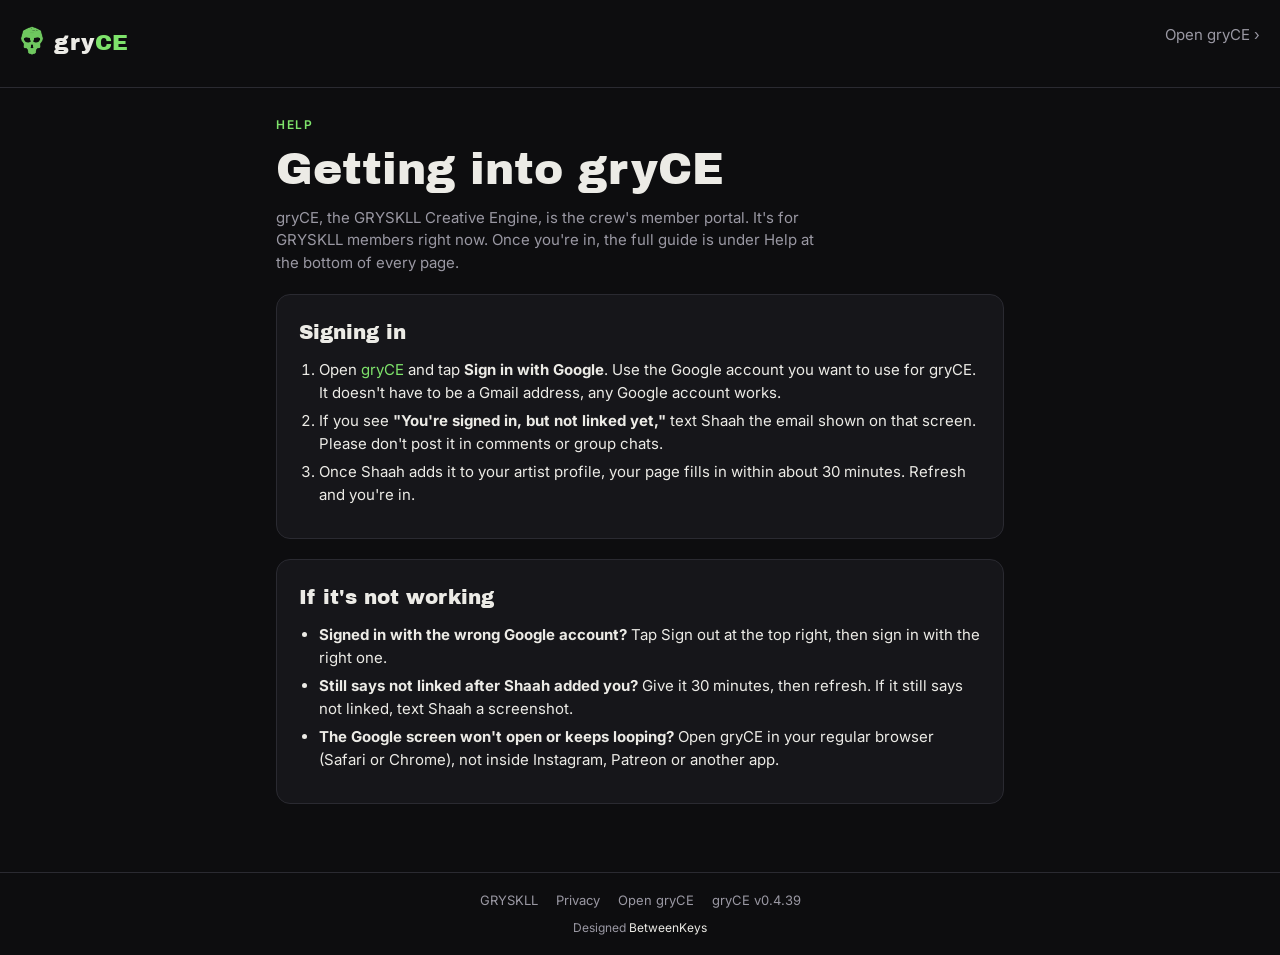
<file: docs/help.html>
<!doctype html>
<html lang="en">
<head>
  <meta charset="utf-8">
  <meta name="viewport" content="width=device-width, initial-scale=1">
  <meta name="robots" content="noindex">
  <title>gryCE help</title>
  <link rel="preconnect" href="https://fonts.googleapis.com">
  <link rel="preconnect" href="https://fonts.gstatic.com" crossorigin>
  <link href="https://fonts.googleapis.com/css2?family=Archivo+Black&family=Inter:wght@400;500;600&display=swap" rel="stylesheet">
  <link rel="icon" type="image/png" href="img/favicon.png">
  <link rel="apple-touch-icon" href="img/apple-touch-icon.png">
  <meta name="theme-color" content="#0d0d0f">
  <link rel="stylesheet" href="style.css">
</head>
<body>
  <header class="bar">
    <a class="brand" href="./"><img class="brand-mark" src="img/skull-green.png" alt="" width="28" height="39"><span>gry<span class="ce">CE</span></span></a>
    <a class="back" href="./">Open gryCE ›</a>
  </header>

  <main class="help">
    <p class="eyebrow">Help</p>
    <h1>Getting into gryCE</h1>
    <p class="muted">gryCE, the GRYSKLL Creative Engine, is the crew's member portal. It's for GRYSKLL members right now. Once you're in, the full guide is under Help at the bottom of every page.</p>

    <section class="card">
      <h2>Signing in</h2>
      <ol>
        <li>Open <a href="./">gryCE</a> and tap <strong>Sign in with Google</strong>. Use the Google account you want to use for gryCE. It doesn't have to be a Gmail address, any Google account works.</li>
        <li>If you see <strong>"You're signed in, but not linked yet,"</strong> text Shaah the email shown on that screen. Please don't post it in comments or group chats.</li>
        <li>Once Shaah adds it to your artist profile, your page fills in within about 30 minutes. Refresh and you're in.</li>
      </ol>
    </section>

    <section class="card">
      <h2>If it's not working</h2>
      <ul>
        <li><strong>Signed in with the wrong Google account?</strong> Tap Sign out at the top right, then sign in with the right one.</li>
        <li><strong>Still says not linked after Shaah added you?</strong> Give it 30 minutes, then refresh. If it still says not linked, text Shaah a screenshot.</li>
        <li><strong>The Google screen won't open or keeps looping?</strong> Open gryCE in your regular browser (Safari or Chrome), not inside Instagram, Patreon or another app.</li>
      </ul>
    </section>
  </main>

  <footer class="foot">
    <a href="https://gryskll.com">GRYSKLL</a>
    <a href="https://gryskll.com/privacy">Privacy</a>
    <a href="./">Open gryCE</a>
    <span class="version">gryCE</span>
    <span class="credit">Designed <a href="https://betweenkeys.org" target="_blank" rel="noopener">BetweenKeys</a></span>
  </footer>

  <script src="version.js"></script>
</body>
</html>
</file>
<file: docs/style.css>
:root {
  --bg: #0d0d0f;
  --panel: #16161a;
  --line: #2a2a31;
  --text: #ecebe6;
  --muted: #9a98a3;
  --accent: #7ee36b;      /* GRYSKLL green */
  --warn: #ffb547;
  --bad: #ff6b6b;
  --radius: 14px;
}
* { box-sizing: border-box; }
[hidden] { display: none !important; }
html, body { margin: 0; background: var(--bg); color: var(--text); }
body {
  font: 15px/1.5 Inter, system-ui, -apple-system, sans-serif;
  min-height: 100vh; display: flex; flex-direction: column;
}
a { color: var(--accent); text-decoration: none; }
a:hover { text-decoration: underline; }

.bar {
  display: flex; justify-content: space-between; align-items: center;
  padding: 18px 20px; border-bottom: 1px solid var(--line);
}
.brand { font-family: 'Archivo Black', sans-serif; font-size: 22px; letter-spacing: .5px; display: flex; align-items: center; gap: 10px; }
.brand-mark { height: 34px; width: auto; display: block; }
.brand .ce { color: var(--accent); }
.who { display: flex; gap: 14px; align-items: center; color: var(--muted); font-size: 14px; }

main { width: 100%; max-width: 760px; margin: 0 auto; padding: 28px 16px 48px; flex: 1; }
.foot {
  display: flex; flex-wrap: wrap; gap: 8px 18px; justify-content: center;
  padding: 18px; border-top: 1px solid var(--line); font-size: 13px;
}
.foot a { color: var(--muted); }
.version { color: var(--muted); }

h1, h2 { font-family: 'Archivo Black', sans-serif; font-weight: 400; margin: 0 0 10px; }
h1 { font-size: clamp(28px, 6vw, 44px); line-height: 1.05; }
h2 { font-size: 20px; }
h3 { font-size: 13px; text-transform: uppercase; letter-spacing: 1px; color: var(--muted); margin: 22px 0 8px; }
.eyebrow { color: var(--accent); text-transform: uppercase; letter-spacing: 1.5px; font-size: 12px; font-weight: 600; margin: 0 0 12px; }
.muted { color: var(--muted); }
.error { color: var(--bad); }

.hero { padding: 48px 0; }
.hero p { max-width: 460px; }

.card {
  background: var(--panel); border: 1px solid var(--line); border-radius: var(--radius);
  padding: 22px; margin-bottom: 20px;
}
.card-head { display: flex; align-items: center; justify-content: space-between; gap: 12px; }
.card-head h2 { margin: 0; }

.wordmark-plate {
  background: #ecebe6; border-radius: var(--radius); padding: 10px 18px; margin-bottom: 28px;
  max-width: 300px;
}
.wordmark-plate img { width: 100%; height: auto; display: block; }
.count {
  min-width: 32px; height: 32px; padding: 0 10px; border-radius: 999px;
  display: grid; place-items: center; background: #23232a; font-weight: 600;
}

button { font: inherit; cursor: pointer; }
.primary {
  background: var(--accent); color: #0d0d0f; border: 0; border-radius: 999px;
  padding: 12px 22px; font-weight: 600; margin-top: 8px;
}
.primary:disabled { opacity: .6; cursor: wait; }
.link { background: none; border: 0; color: var(--muted); padding: 0; text-decoration: underline; }

ul.takes, ul.songs { list-style: none; margin: 14px 0 0; padding: 0; }
.take, .song { padding: 14px 0; border-top: 1px solid var(--line); }
.take:first-child, .song:first-child { border-top: 0; }
.take-main, .song-main { display: flex; flex-wrap: wrap; gap: 4px 10px; align-items: baseline; }
.take-song { font-weight: 600; }
.take-name, .roles { color: var(--muted); font-size: 14px; }
.take-meta, .song-meta { display: flex; flex-wrap: wrap; gap: 8px; margin-top: 8px; align-items: center; font-size: 13px; }
.take-notes { margin: 8px 0 0; color: var(--muted); font-size: 14px; white-space: pre-wrap; }
.song-main a, .song-main span:first-child { font-weight: 600; }

.tag {
  border: 1px solid var(--line); border-radius: 999px; padding: 2px 10px;
  font-size: 12px; color: var(--muted);
}
.status-owed { color: var(--bad); border-color: color-mix(in srgb, var(--bad) 45%, transparent); }
.status-needs-decision { color: var(--warn); border-color: color-mix(in srgb, var(--warn) 45%, transparent); }
.status-submitted { color: #7fb6ff; border-color: #7fb6ff66; }
.status-accepted { color: var(--accent); border-color: color-mix(in srgb, var(--accent) 45%, transparent); }
.due { color: var(--muted); }
.overdue { color: var(--bad); font-weight: 600; }

details { margin-top: 18px; }
summary { cursor: pointer; color: var(--muted); font-size: 14px; }

@media (max-width: 480px) {
  .card { padding: 18px 16px; }
  .who #who-name { display: none; }
}

/* V2: announcements, tasks, member updates */
.small { font-size: 13px; }
.pending { color: #7fb6ff; margin: 8px 0 0; }
.card.attention { border-color: color-mix(in srgb, var(--warn) 55%, transparent); }
.count.hot { background: var(--warn); color: #0d0d0f; }
.ann-body { margin: 8px 0 12px; white-space: pre-wrap; }
.announcement.read .ann-body { color: var(--muted); }
.primary.small { padding: 8px 16px; margin-top: 0; font-size: 14px; }
.ghost {
  background: none; color: var(--text); border: 1px solid var(--line); border-radius: 999px;
  padding: 6px 14px; font-size: 13px;
}
.ghost:hover { border-color: var(--accent); }
.update { display: flex; flex-wrap: wrap; gap: 14px; align-items: center; margin-top: 10px; font-size: 13px; }
.update-form { width: 100%; display: grid; gap: 8px; }
.update-form p { margin: 0; }
.update-form input, .update-form textarea {
  width: 100%; font: inherit; font-size: 14px; color: var(--text); background: var(--bg);
  border: 1px solid var(--line); border-radius: 10px; padding: 8px 10px;
}
.update-form input:focus, .update-form textarea:focus { outline: 2px solid color-mix(in srgb, var(--accent) 60%, transparent); }
.row { display: flex; gap: 14px; align-items: center; }
.task-done, .task-complete, .task-completed { color: var(--accent); }
.task-in-progress { color: var(--warn); }

/* V3: funding */
.money { margin-top: 10px; }
.money p { margin: 0 0 6px; }
.meter { height: 8px; background: #23232a; border-radius: 999px; overflow: hidden; margin: 8px 0; }
.meter span { display: block; height: 100%; background: var(--accent); border-radius: 999px; }
.owed { margin-top: 16px; padding: 12px 14px; border: 1px solid var(--line); border-radius: 10px; }
.owed p { margin: 0; }
ul.takes.nested { margin: 6px 0 0 14px; }
.item-paid, .stage-complete { color: var(--accent); border-color: color-mix(in srgb, var(--accent) 45%, transparent); }
.item-quoted, .stage-underway { color: var(--warn); border-color: color-mix(in srgb, var(--warn) 45%, transparent); }

/* v0.3.2: home tiles, sections, project updates */
.tiles { display: grid; grid-template-columns: repeat(2, 1fr); gap: 14px; }
@media (min-width: 640px) { .tiles { grid-template-columns: repeat(3, 1fr); } }
.tile {
  aspect-ratio: 1; display: flex; flex-direction: column; justify-content: flex-end; gap: 4px;
  padding: 16px; background: var(--panel); border: 1px solid var(--line); border-radius: var(--radius);
  color: var(--text); text-decoration: none; position: relative;
}
.tile:hover { text-decoration: none; border-color: var(--accent); }
.tile:focus-visible { outline: 2px solid var(--accent); outline-offset: 3px; }
.tile-count { font-family: 'Archivo Black', sans-serif; font-size: 40px; line-height: 1; margin-bottom: auto; }
.tile-title { font-weight: 600; font-size: 16px; line-height: 1.25; }
.tile-sub { color: var(--muted); font-size: 13px; }
.tile.hot { border-color: color-mix(in srgb, var(--warn) 60%, transparent); }
.tile.hot .tile-count { color: var(--warn); }
.tile.bad { border-color: color-mix(in srgb, var(--bad) 60%, transparent); }
.tile.bad .tile-count, .tile.bad .tile-sub { color: var(--bad); }
.back { display: inline-block; color: var(--muted); font-size: 15px; margin: 0 0 16px; padding: 6px 0; }
.back:hover { color: var(--text); text-decoration: none; }
.card-head + * { margin-top: 14px; }
.block { margin-top: 20px; padding-top: 4px; border-top: 1px solid var(--line); }
.release { margin: 10px 0 0; font-weight: 600; }
.dev-released { color: var(--accent); border-color: color-mix(in srgb, var(--accent) 45%, transparent); }
.dev-mastering, .dev-re-mastering, .dev-release-ready { color: #7fb6ff; border-color: #7fb6ff66; }
.dev-arrangement, .dev-mixing, .dev-mixing-prep, .dev-recording { color: var(--warn); border-color: color-mix(in srgb, var(--warn) 45%, transparent); }

/* v0.3.5: easier to tell where you are */
.crumbs { display: flex; align-items: baseline; gap: 10px; flex-wrap: wrap; margin: 0 0 16px; }
.crumbs .back { margin: 0; }
.crumbs .here {
  color: var(--accent); text-transform: uppercase; letter-spacing: 1.5px; font-size: 12px; font-weight: 700;
}
.crumbs .here::before { content: '/'; color: var(--line); margin-right: 10px; }
.card h3 {
  color: var(--accent); border-left: 3px solid var(--accent); padding-left: 10px;
  font-size: 13px; letter-spacing: 1.2px;
}
.block h3 { margin-top: 18px; }
.pill {
  white-space: nowrap; flex-shrink: 0; font-size: 12px; font-weight: 600; padding: 4px 12px; border-radius: 999px;
  color: var(--warn); background: color-mix(in srgb, var(--warn) 14%, transparent);
  border: 1px solid color-mix(in srgb, var(--warn) 45%, transparent);
}
.card-head .tag { white-space: nowrap; flex-shrink: 0; }
.card-head h2 { line-height: 1.15; }
.status-not-used { color: var(--muted); }

/* v0.3.7: help page */
a.brand { color: var(--text); text-decoration: none; }
.help h1 { margin-bottom: 12px; }
.help > .muted { max-width: 560px; margin-bottom: 20px; }
.toc { display: flex; flex-wrap: wrap; gap: 8px; margin: 0 0 24px; }
.toc a {
  border: 1px solid var(--line); border-radius: 999px; padding: 4px 12px; font-size: 13px; color: var(--text);
}
.toc a:hover { border-color: var(--accent); text-decoration: none; }
.help .card { scroll-margin-top: 16px; }
.help .card h2 { margin-bottom: 12px; }
.help .card p { margin: 0 0 10px; }
.help .card ul, .help .card ol { margin: 0 0 10px; padding-left: 20px; }
.help .card li { margin-bottom: 6px; }
.help .card li:last-child, .help .card p:last-child { margin-bottom: 0; }
.home-head { display: flex; flex-wrap: wrap; gap: 10px 16px; align-items: center; justify-content: space-between; margin: 0 0 16px; }
.home-head .eyebrow { margin: 0; }
a.help-button { display: inline-block; color: var(--text); text-decoration: none; font-weight: 600; padding: 8px 16px; font-size: 14px; }
a.help-button:hover { text-decoration: none; }
.help-intro { margin: 0 0 20px; }
.signin-mark { display: block; width: 96px; height: auto; margin-bottom: 28px; }

/* v0.4: funding stage buttons, Awaiting Mix Funding */
.segs { display: grid; grid-template-columns: 1fr 1fr; gap: 8px; margin: 12px 0 16px; }
.seg {
  background: var(--bg); color: var(--text); border: 1px solid var(--line); border-radius: 999px;
  padding: 10px 12px; font-weight: 600; font-size: 14px;
}
.seg:hover { border-color: var(--accent); }
.seg.on { background: var(--accent); color: #0d0d0f; border-color: var(--accent); }
.seg:focus-visible { outline: 2px solid var(--accent); outline-offset: 2px; }
.stage-now { font-family: 'Archivo Black', sans-serif; font-size: 18px; margin: 0 0 6px; }
.dev-awaiting-mix-funding { color: var(--bad); border-color: color-mix(in srgb, var(--bad) 45%, transparent); }

/* v0.4.1: ISRC codes, Leadership */
.doc-approved { color: var(--accent); border-color: color-mix(in srgb, var(--accent) 45%, transparent); }
.doc-submitted { color: var(--warn); border-color: color-mix(in srgb, var(--warn) 45%, transparent); }
.doc-needs-input { color: #ff9f5a; border-color: #ff9f5a66; }
.doc-draft { color: #7fb6ff; border-color: #7fb6ff66; }
.update-form input[type="search"] { margin: 4px 0 8px; }
.song .update { margin-top: 8px; }

/* v0.4.5: product name on sign-in */
.sr-only { position: absolute; width: 1px; height: 1px; padding: 0; margin: -1px; overflow: hidden; clip: rect(0 0 0 0); white-space: nowrap; border: 0; }
.product-name {
  margin: 0 0 14px; text-transform: uppercase; letter-spacing: 2px;
  font-size: 13px; font-weight: 600; color: var(--muted);
}
.product-name .pn-crew { color: var(--text); letter-spacing: 3px; margin-right: 4px; }
.product-name .pn-c { color: var(--accent); font-weight: 800; }
.product-name .pn-word { display: inline-block; transition: opacity 0.35s ease, transform 0.35s ease; }
.product-name .pn-word.out { opacity: 0; transform: translateY(-4px); }
@media (prefers-reduced-motion: reduce) { .product-name .pn-word { transition: none; } }

/* v0.4.6: developer credit */
.foot .credit { flex-basis: 100%; text-align: center; color: var(--muted); font-size: 12px; }
.foot .credit a { color: var(--text); }

/* v0.4.7: contributions by project, stage and type */
.contrib-head { display: flex; flex-wrap: wrap; justify-content: space-between; align-items: baseline; gap: 4px 12px; }
.contrib-head h3, .contrib-head h4 { margin-bottom: 6px; }
/* Each stage is its own tinted box. Pre-campaign money gets a warm edge. */
.contrib-stage {
  margin-top: 14px; padding: 12px 14px; border-radius: 12px;
  background: color-mix(in srgb, var(--accent) 6%, transparent);
  border: 1px solid color-mix(in srgb, var(--accent) 25%, transparent);
  border-left: 4px solid var(--accent);
}
.contrib-stage.before {
  background: color-mix(in srgb, var(--warn) 6%, transparent);
  border-color: color-mix(in srgb, var(--warn) 25%, transparent);
  border-left-color: var(--warn);
}
.contrib-stage h4 { margin: 0 0 4px; font-family: 'Archivo Black', sans-serif; font-weight: 400; font-size: 16px; }
.contrib-stage.before h4 { color: var(--warn); }
/* Contributor types each get their own color. */
.contrib-type { margin-top: 12px; padding-top: 10px; border-top: 1px dashed var(--line); }
.contrib-type:first-of-type { border-top: 0; }
.contrib-type h5 { margin: 0; font-size: 13px; text-transform: uppercase; letter-spacing: 1.2px; font-weight: 700; }
.type-crew h5 { color: var(--accent); }
.type-crewmunity h5 { color: #7fb6ff; }
.type-family-loan h5 { color: #ff9f5a; }
.contrib-type .takes { margin-top: 6px; }

/* v0.4.10: colored groups, used across gryCE */
.group {
  --tone: var(--muted);
  margin-top: 14px; padding: 12px 14px; border-radius: 12px;
  background: color-mix(in srgb, var(--tone) 6%, transparent);
  border: 1px solid color-mix(in srgb, var(--tone) 25%, transparent);
  border-left: 4px solid var(--tone);
}
.group .group { margin-top: 12px; }
.tone-green  { --tone: var(--accent); }
.tone-amber  { --tone: var(--warn); }
.tone-orange { --tone: #ff9f5a; }
.tone-blue   { --tone: #7fb6ff; }
.tone-red    { --tone: var(--bad); }
.tone-gray   { --tone: #8a8a96; }
.group-head { display: flex; flex-wrap: wrap; justify-content: space-between; align-items: baseline; gap: 4px 12px; margin-bottom: 4px; }
.group-head h4 {
  margin: 0; color: var(--tone); font-family: 'Archivo Black', sans-serif; font-weight: 400; font-size: 16px;
}
.group-count {
  min-width: 24px; text-align: center; padding: 1px 8px; border-radius: 999px; font-size: 12px; font-weight: 700;
  color: #0d0d0f; background: var(--tone);
}
.group > .takes, .group > .songs { margin-top: 6px; }
.group > p.small { margin: 0 0 6px; }

/* v0.4.13: section cards that jump down the page */
.tiles.jump { grid-template-columns: repeat(3, 1fr); gap: 10px; margin-bottom: 16px; }
.tiles.jump .tile {
  aspect-ratio: auto; min-height: 92px; padding: 12px; font: inherit; text-align: left; cursor: pointer;
}
.tiles.jump .tile-count { font-size: 28px; }
.tiles.jump .tile-title { font-size: 14px; }
.tiles.jump .tile-sub { font-size: 12px; }
@media (max-width: 360px) { .tiles.jump { grid-template-columns: repeat(2, 1fr); } }

/* v0.4.15: project cards */
.tiles.cards { margin-top: 10px; }
.tiles.cards .tile { aspect-ratio: auto; min-height: 132px; }
.tiles.cards .tile-count { font-size: 32px; }
.tiles.cards .tile-title { font-size: 15px; }
.tile-flag { align-self: flex-start; margin-top: 4px; }

/* v0.4.17: group efforts */
.effort-line { margin: 8px 0 0; font-weight: 700; }

/* v0.4.19: View as (Support) */
.view-as-banner {
  position: sticky; top: 0; z-index: 5;
  display: flex; align-items: center; justify-content: space-between; gap: 0.75rem;
  margin: 0 0 1rem; padding: 0.6rem 0.9rem;
  border: 1px solid var(--warn); border-radius: 10px;
  background: color-mix(in srgb, var(--warn) 18%, var(--panel));
}
.view-as-banner p { margin: 0; font-size: 0.9rem; }
body.viewing-as .update { display: none; }

/* v0.4.21: links show as buttons */
.link-button {
  display: inline-flex; align-items: center; gap: 4px; vertical-align: baseline;
  margin: 2px 2px; padding: 3px 12px; border-radius: 999px;
  border: 1px solid var(--accent); color: var(--accent);
  font-size: 13px; font-weight: 600; line-height: 1.5; text-decoration: none; white-space: nowrap;
}
.link-button::after { content: '↗'; font-size: 11px; opacity: 0.8; }
.link-button[href$=".html"]::after, .link-button[href^="#"]::after { content: none; }
.link-button:hover { background: color-mix(in srgb, var(--accent) 14%, transparent); }

/* v0.4.25: Mix queue edits, demos */
.picks { border: 1px solid var(--line); border-radius: 10px; padding: 8px 12px; margin: 6px 0; display: flex; flex-wrap: wrap; gap: 6px 14px; }
.picks legend { font-size: 12px; color: var(--muted); padding: 0 4px; }
.pick { font-size: 14px; display: inline-flex; align-items: center; gap: 4px; }
.update-form select { background: var(--panel); color: var(--text); border: 1px solid var(--line); border-radius: 8px; padding: 6px 8px; margin-left: 6px; }
.reactions { display: flex; flex-wrap: wrap; gap: 8px; margin: 10px 0 6px; }
.reaction { background: none; color: var(--text); border: 1px solid var(--line); border-radius: 999px; padding: 5px 12px; font-size: 13px; }
.reaction.on { border-color: var(--accent); color: var(--accent); background: color-mix(in srgb, var(--accent) 12%, transparent); }
.reaction-count { color: var(--muted); font-weight: 600; margin-left: 2px; }
.reaction.on .reaction-count { color: var(--accent); }
.demo-comments { list-style: none; padding: 0; margin: 8px 0 0; font-size: 14px; color: var(--muted); }
.demo-comments li { padding: 4px 0; border-top: 1px solid var(--line); }
.demo-comments strong { color: var(--text); }

/* v0.4.28: tasks by project, Share a demo on Home */
.sub-head { margin: 14px 0 2px; font-size: 13px; font-weight: 600; letter-spacing: 0.02em; color: var(--text); text-transform: none; }
.group .sub-head:first-of-type { margin-top: 4px; }
.home-share { margin: 0 0 14px; }
.home-share .update { margin-top: 0; }

/* v0.4.30: Share a demo card */
.share-demo { margin: 0 0 16px; }
.share-card {
  width: 100%; display: flex; align-items: center; gap: 16px; text-align: left;
  background: var(--accent); color: #0d0d0f; border: 0; border-radius: var(--radius);
  padding: 18px 20px; cursor: pointer;
  box-shadow: 0 6px 24px color-mix(in srgb, var(--accent) 25%, transparent);
}
.share-card:hover { filter: brightness(1.05); }
.share-card:active { transform: translateY(1px); }
.share-card-mark { width: 48px; height: auto; flex-shrink: 0; filter: drop-shadow(0 2px 0 rgba(0,0,0,0.25)); }
.share-card-text { display: flex; flex-direction: column; gap: 4px; flex: 1; }
.share-card-title { font-family: 'Archivo Black', system-ui, sans-serif; font-size: 22px; line-height: 1.1; }
.share-card-sub { font-size: 14px; font-weight: 500; opacity: 0.85; }
.share-card-go {
  flex-shrink: 0; width: 40px; height: 40px; border-radius: 50%; background: #0d0d0f; color: var(--accent);
  display: grid; place-items: center; font-size: 26px; font-weight: 700; line-height: 1;
}
.share-form { border: 2px solid var(--accent); border-radius: var(--radius); padding: 16px; background: var(--panel); }
.share-form-title { font-family: 'Archivo Black', system-ui, sans-serif; color: var(--accent); margin: 0 0 4px; font-size: 20px; }

/* Upload progress bar in Share a demo */
.upload-bar { width: 100%; height: 10px; appearance: none; border: 0; border-radius: 999px; overflow: hidden; background: rgba(255,255,255,0.08); }
.upload-bar::-webkit-progress-bar { background: rgba(255,255,255,0.08); border-radius: 999px; }
.upload-bar::-webkit-progress-value { background: var(--accent); border-radius: 999px; transition: width .2s; }
.upload-bar::-moz-progress-bar { background: var(--accent); border-radius: 999px; }

/* Demos play inline (Google Drive preview player) */
.demo-play { display: flex; flex-wrap: wrap; gap: 8px; align-items: center; margin: 8px 0; }
.demo-player { width: 100%; }
.demo-player iframe { width: 100%; aspect-ratio: 16 / 9; max-height: 360px; border: 0; border-radius: 12px; background: #000; }

/* Demos: reactions, comments and notes big enough to notice */
.react-label { margin: 16px 0 6px; font-size: 13px; font-weight: 700; letter-spacing: .08em; text-transform: uppercase; color: var(--accent); }
.reactions { gap: 10px; margin: 0 0 8px; }
.reaction { font-size: 16px; padding: 10px 18px; font-weight: 600; }
.reaction:hover:not(.static) { border-color: var(--accent); }
.reaction.static { cursor: default; }
.reaction-count { margin-left: 4px; }
.comment-btn { font-size: 15px; margin-top: 4px; }
.my-comment { font-size: 16px; margin: 8px 0; padding: 10px 14px; border-left: 3px solid var(--accent); background: rgba(255,255,255,0.04); border-radius: 0 10px 10px 0; }
.demo-note { font-size: 17px; line-height: 1.5; margin: 12px 0; padding: 12px 16px; border-left: 3px solid var(--accent); background: rgba(255,255,255,0.04); border-radius: 0 10px 10px 0; white-space: pre-wrap; }
.demo-comments { font-size: 16px; color: var(--text); margin-top: 0; }
.demo-comments li { padding: 10px 0; line-height: 1.45; }
.demo-comments strong { color: var(--accent); }
.play-btn { font-size: 16px; padding: 10px 20px; }

/* Feedback first (v0.4.36) */
.demos-intro { font-size: 16px; line-height: 1.5; margin: 0 0 16px; }
.feedback-box { margin: 16px 0 4px; padding: 18px 20px; border: 2px solid var(--accent); border-radius: 16px; background: color-mix(in srgb, var(--accent) 7%, transparent); }
.feedback-head { margin: 0 0 4px; font-family: 'Archivo Black', system-ui, sans-serif; font-size: 20px; color: var(--accent); }
.feedback-sub { margin: 0 0 6px; font-size: 15px; color: var(--muted); line-height: 1.45; }
.feedback-box textarea { width: 100%; font-size: 16px; min-height: 110px; }
.feedback-box .primary { font-size: 16px; padding: 12px 24px; }
.fb-tags { display: flex; flex-wrap: wrap; gap: 8px; margin-bottom: 6px; }
.fb-tag { background: none; color: var(--text); border: 1px dashed var(--line); border-radius: 999px; padding: 6px 12px; font-size: 14px; }
.fb-tag.on { border-style: solid; border-color: var(--accent); color: var(--accent); }
.fb-tag.static { cursor: default; padding: 3px 10px; font-size: 13px; }
.crew-feels .reaction { font-size: 15px; padding: 8px 14px; }
.feedback-list { margin: 18px 0 4px; padding: 16px 20px; border-radius: 16px; background: rgba(255,255,255,0.04); }
.feedback-list .demo-comments li { padding: 14px 0; }
.fb-who { display: flex; flex-wrap: wrap; align-items: center; gap: 8px; }
.fb-who strong { font-size: 16px; }
.fb-react { font-size: 14px; color: var(--muted); }
.fb-text { margin: 6px 0 8px; font-size: 17px; line-height: 1.5; color: var(--text); white-space: pre-wrap; }
.helped { background: none; color: var(--text); border: 1px solid var(--line); border-radius: 999px; padding: 8px 16px; font-size: 15px; font-weight: 600; }
.helped:hover:not(.static) { border-color: var(--accent); }
.helped.on { border-color: var(--accent); color: #0b0b0d; background: var(--accent); }
.helped.static { display: inline-block; font-size: 13px; padding: 4px 10px; }
.ear-badge { display: inline-block; font-size: 12px; font-weight: 700; padding: 3px 9px; border-radius: 999px; background: rgba(255, 196, 84, 0.15); color: #ffc454; border: 1px solid rgba(255, 196, 84, 0.4); }
.ears-list { list-style: none; padding: 0; margin: 0; }
.ears-list li { display: flex; flex-wrap: wrap; align-items: center; gap: 10px; padding: 10px 0; border-top: 1px solid var(--line); font-size: 16px; }
.ears-list li:first-child { border-top: 0; }
.ears-rank { width: 28px; text-align: center; font-weight: 700; }
.thanks-card { margin: 0 0 20px; padding: 18px 22px; border-radius: 18px; border: 2px solid #ffc454; background: rgba(255, 196, 84, 0.1); }
.thanks-title { margin: 0 0 6px; font-family: 'Archivo Black', system-ui, sans-serif; font-size: 22px; color: #ffc454; }
.thanks-card ul { margin: 0 0 10px; padding-left: 18px; font-size: 16px; line-height: 1.5; }
.thanks-badge { font-size: 16px; font-weight: 600; margin: 0 0 12px; }
.feedback-box textarea { box-sizing: border-box; background: var(--bg); color: var(--text); border: 1px solid #4a4a55; border-radius: 10px; padding: 12px 14px; font-family: inherit; line-height: 1.5; resize: vertical; }
.feedback-box textarea:focus { outline: 2px solid color-mix(in srgb, var(--accent) 60%, transparent); }
.feedback-box .reaction, .feedback-box .fb-tag, .helped { border-color: #55555f; }
.feedback-box .reaction:hover, .feedback-box .fb-tag:hover { border-color: var(--accent); }
.demo-player audio { width: 100%; height: 48px; margin-top: 6px; }
.demo-player p { margin: 6px 0; }
</file>
